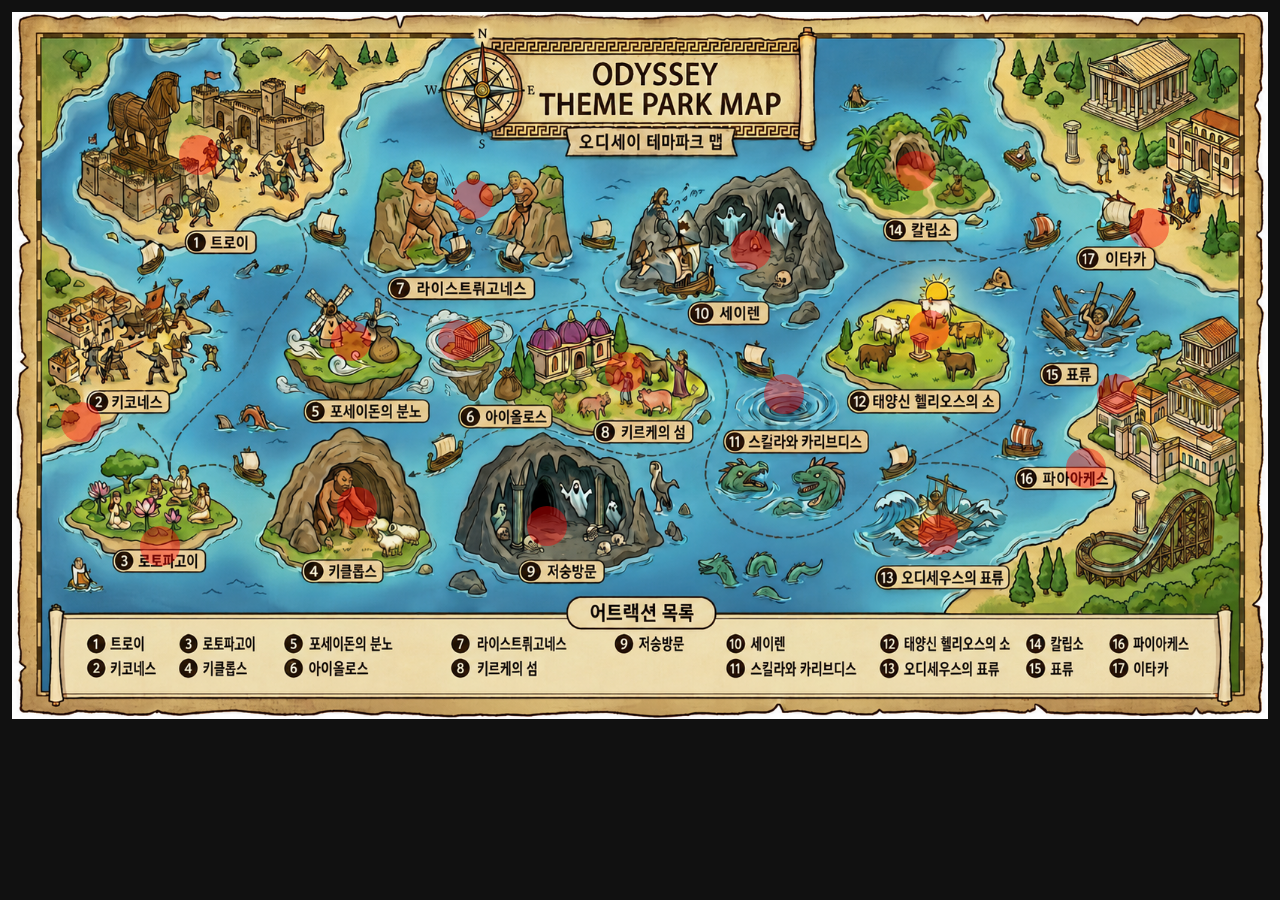
<file: index.html>
<!DOCTYPE html>
<html lang="ko">
<head>
  <meta charset="UTF-8" />
  <meta name="viewport" content="width=device-width, initial-scale=1.0" />
  <title>Odyssey Theme Park Map</title>
  <style>
    body {
      margin: 0;
      background: #111;
      font-family: Arial, sans-serif;
    }

    .wrap {
      max-width: 1376px;
      margin: 0 auto;
      padding: 12px;
    }

    .map-box {
      position: relative;
      width: 100%;
      max-width: 1376px;
      background: #222;
      overflow: hidden;
    }

    .map-box img {
      width: 100%;
      height: auto;
      display: block;
      object-fit: cover;
    }

    
    .point {
  position: absolute;
  width: 40px;
  height: 40px;
  background: rgba(255,0,0,0.4);
  border-radius: 50%;
  cursor: pointer;

  transform: translate(-50%, -50%);
}

    .point:hover {
      transform: translate(-50%, -50%) scale(1.12);
      background: rgba(255, 180, 0, 0.35);
    }

 
    .point.hidden-look {
      opacity: 1;
    }

    .hint {
      color: #ddd;
      text-align: center;
      margin-top: 10px;
      font-size: 14px;
    }
  </style>
</head>
<body>
  <div class="wrap">
    <div class="map-box">
     
      <img src="odyssey_map2.png" alt="Odyssey Theme Park Map" />

      
<div class="point hidden-look" style="left: 14.9%; top: 20.2%;" onclick="goDetail('troy')" title="트로이"></div>

<div class="point hidden-look" style="left: 5.5%; top: 58.0%;" onclick="goDetail('cicones')" title="키코네스"></div>

<div class="point hidden-look" style="left: 11.8%; top: 75.6%;" onclick="goDetail('lotophagi')" title="로토파고이"></div>

<div class="point hidden-look" style="left: 27.5%; top: 70.0%;" onclick="goDetail('cyclops')" title="키클롭스"></div>

<div class="point hidden-look" style="left: 27.0%; top: 46.5%;" onclick="goDetail('poseidon')" title="포세이돈의 분노"></div>

<div class="point hidden-look" style="left: 35.5%; top: 46.4%;" onclick="goDetail('aeolus')" title="아이올로스"></div>

<div class="point hidden-look" style="left: 36.7%; top: 26.5%;" onclick="goDetail('laestrygonians')" title="라이스트뤄고네스"></div>

<div class="point hidden-look" style="left: 48.8%; top: 50.9%;" onclick="goDetail('circe')" title="키르케의 섬"></div>

<div class="point hidden-look" style="left: 42.6%; top: 72.7%;" onclick="goDetail('underworld')" title="저승 방문"></div>

<div class="point hidden-look" style="left: 58.8%; top: 33.7%;" onclick="goDetail('sirens')" title="세이렌"></div>

<div class="point hidden-look" style="left: 61.5%; top: 54.0%;" onclick="goDetail('scylla_charybdis')" title="스킬라와 카리브디스"></div>

<div class="point hidden-look" style="left: 73.0%; top: 45.0%;" onclick="goDetail('helios_cattle')" title="태양신 헬리오스의 소"></div>

<div class="point hidden-look" style="left: 73.7%; top: 74.0%;" onclick="goDetail('shipwreck')" title="오디세우스의 표류"></div>

<div class="point hidden-look" style="left: 72.0%; top: 22.5%;" onclick="goDetail('calypso')" title="칼립소"></div>

<div class="point hidden-look" style="left: 88.0%; top: 54.0%;" onclick="goDetail('drift')" title="표류"></div>

<div class="point hidden-look" style="left: 85.5%; top: 64.5%;" onclick="goDetail('phaeacia')" title="파이아케스"></div>

<div class="point hidden-look" style="left: 90.5%; top: 30.5%;" onclick="goDetail('ithaca')" title="이타카"></div>
    </div>

    
  </div>

  <script>
    function goDetail(id) {
      window.location.href = "detail.html?id=" + encodeURIComponent(id);
    }
  </script>
</body>
</html>
</file>
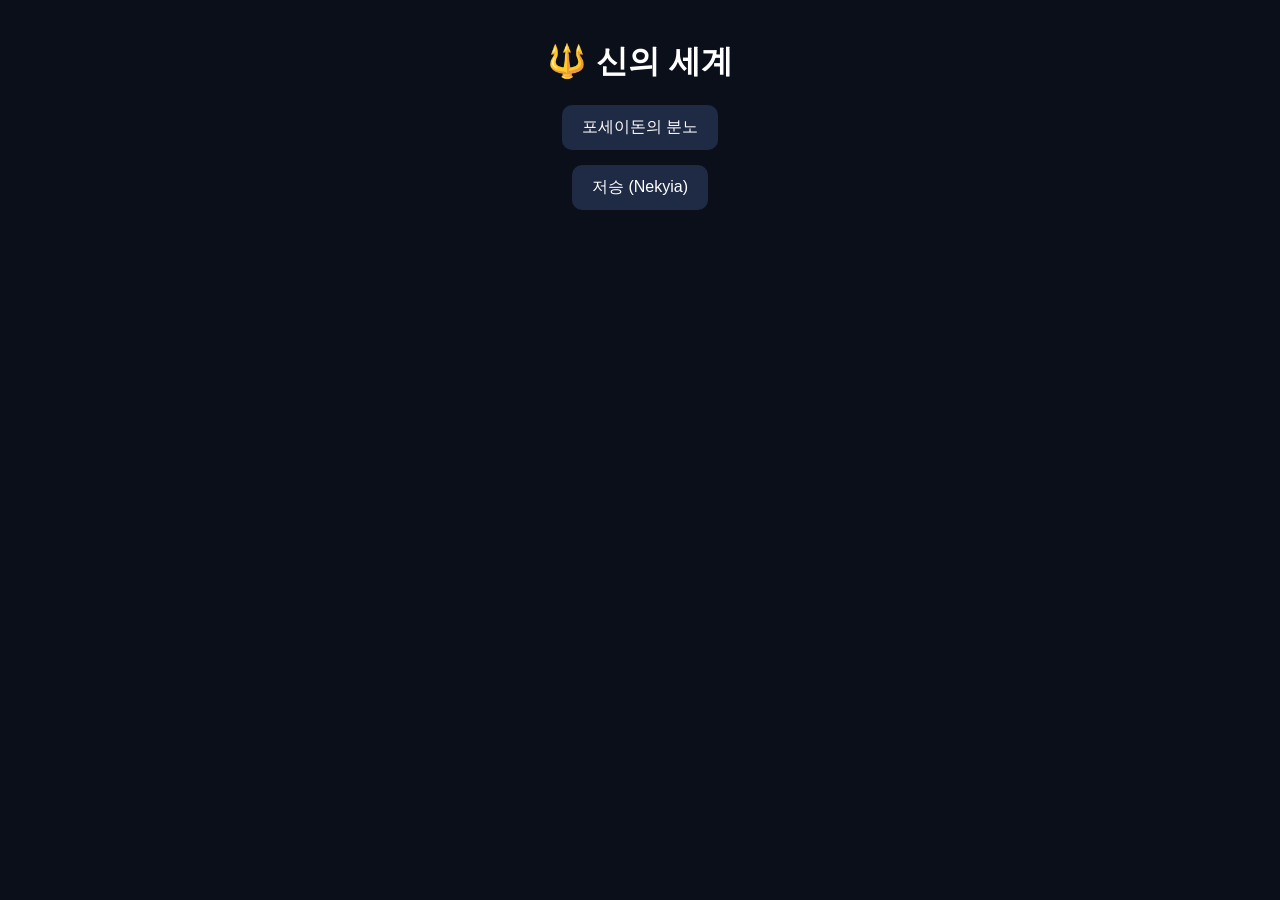
<file: god.html>
<!DOCTYPE html>
<html lang="ko">
<head>
  <meta charset="UTF-8">
  <title>신의 세계</title>
  <link rel="stylesheet" href="css/style.css">
</head>
<body>

<h1>🔱 신의 세계</h1>

<div class="map">
  <button onclick="goDetail('poseidon')">포세이돈의 분노</button>
  <button onclick="goDetail('underworld')">저승 (Nekyia)</button>
</div>

<script src="js/script.js"></script>

</body>
</html>
</file>
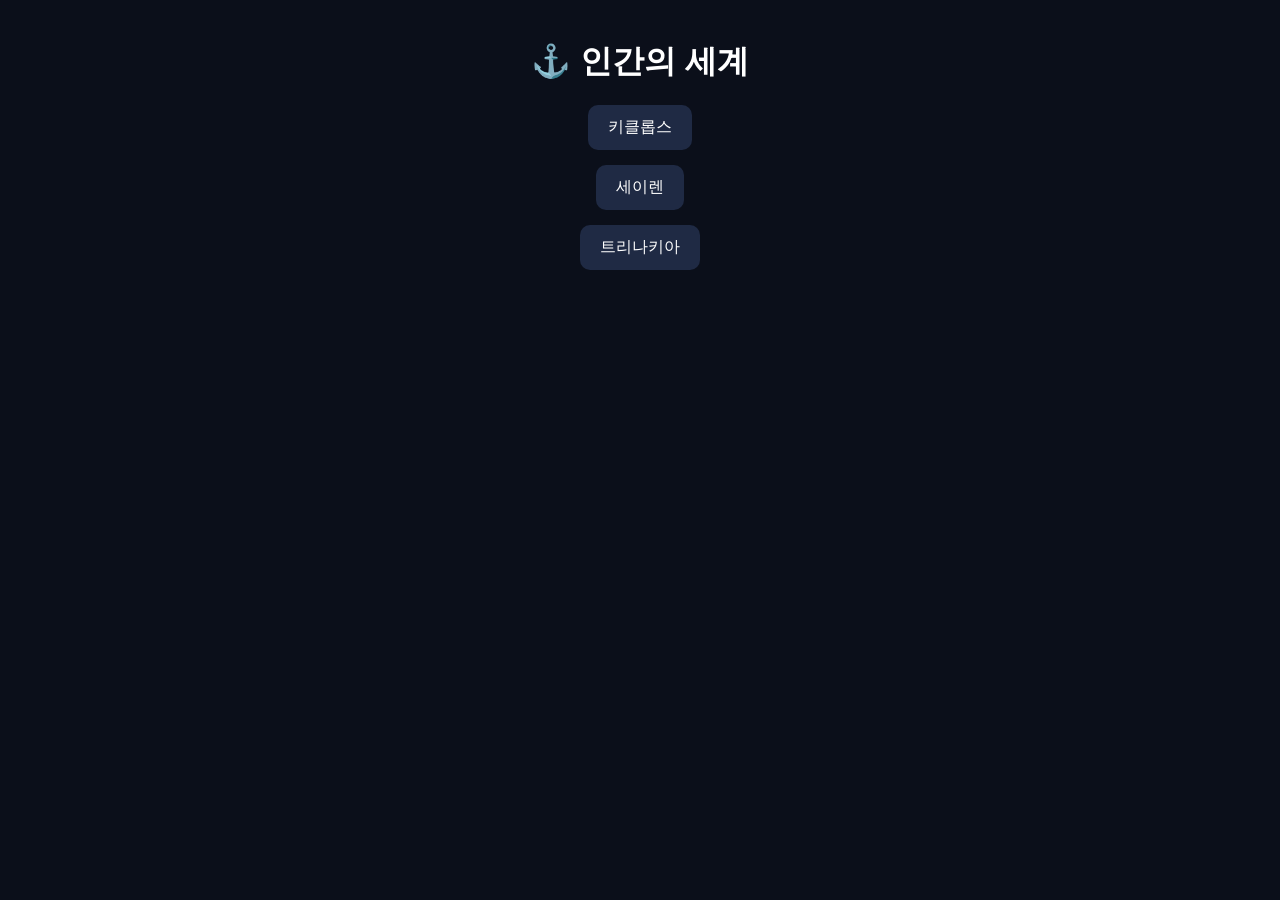
<file: human.html>
<!DOCTYPE html>
<html lang="ko">
<head>
  <meta charset="UTF-8">
  <title>인간의 세계</title>
  <link rel="stylesheet" href="css/style.css">
</head>
<body>

<h1>⚓ 인간의 세계</h1>

<div class="map">
  <button onclick="goDetail('cyclops')">키클롭스</button>
  <button onclick="goDetail('sirens')">세이렌</button>
  <button onclick="goDetail('thrinacia')">트리나키아</button>
</div>

<script src="js/script.js"></script>

</body>
</html>
</file>
<file: css/style.css>
body {
  font-family: sans-serif;
  text-align: center;
  background: #0b0f1a;
  color: white;
}

h1 {
  margin-top: 40px;
}

.container {
  margin-top: 50px;
}

.card {
  display: inline-block;
  padding: 20px 30px;
  margin: 20px;
  background: #1f2a44;
  border-radius: 12px;
  text-decoration: none;
  color: white;
  font-size: 18px;
}

.card:hover {
  background: #2e3d66;
}

.map button {
  display: block;
  margin: 15px auto;
  padding: 12px 20px;
  font-size: 16px;
  background: #1f2a44;
  color: white;
  border: none;
  border-radius: 10px;
}

.map button:hover {
  background: #2e3d66;
}
</file>
